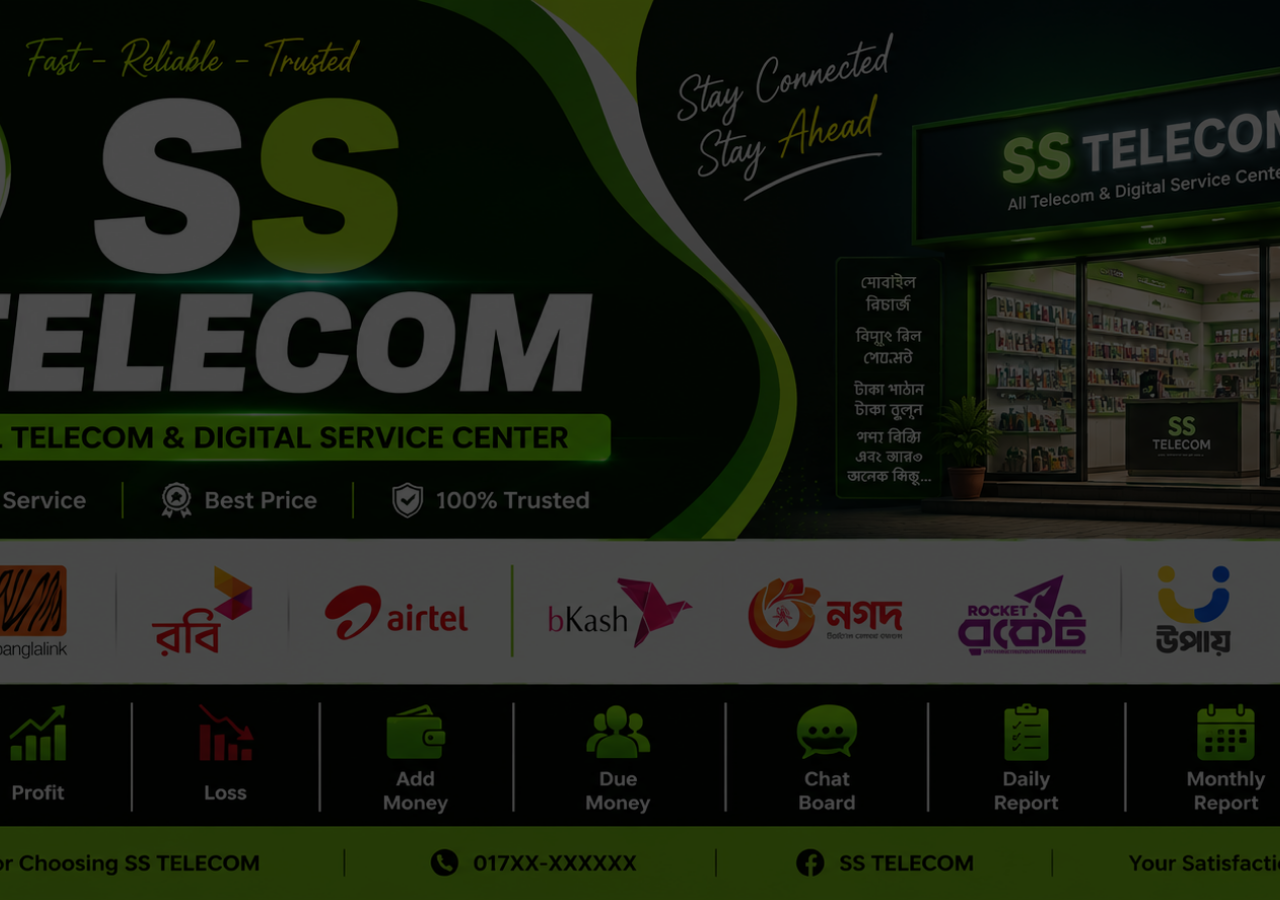
<file: login.html>
<!DOCTYPE html>
<html lang="en">

<head>

<meta charset="UTF-8">
<meta name="viewport" content="width=device-width,initial-scale=1.0">

<title>SS TELECOM | Login</title>

<link rel="stylesheet" href="css/style.css">

<style>

body{

margin:0;
padding:0;
font-family:Poppins,sans-serif;
background:url("assets/banner-jpg.png") center center/cover no-repeat;
height:100vh;
display:flex;
justify-content:center;
align-items:center;

}

body::before{

content:"";
position:fixed;
inset:0;
background:rgba(0,0,0,.70);

}

.login-box{

position:relative;
z-index:2;
width:90%;
max-width:400px;
padding:30px;
border-radius:20px;
background:rgba(255,255,255,.08);
backdrop-filter:blur(15px);
text-align:center;
border:1px solid rgba(255,255,255,.2);

}

.login-box img{

width:90px;
margin-bottom:15px;

}

.login-box h2{

color:#00ff80;
margin-bottom:20px;

}

input{

width:100%;
padding:15px;
margin:10px 0;
border:none;
outline:none;
border-radius:10px;
font-size:16px;

}

button{

width:100%;
padding:15px;
border:none;
border-radius:10px;
font-size:18px;
font-weight:bold;
cursor:pointer;
background:#00ff80;
color:#000;
margin-top:
</file>
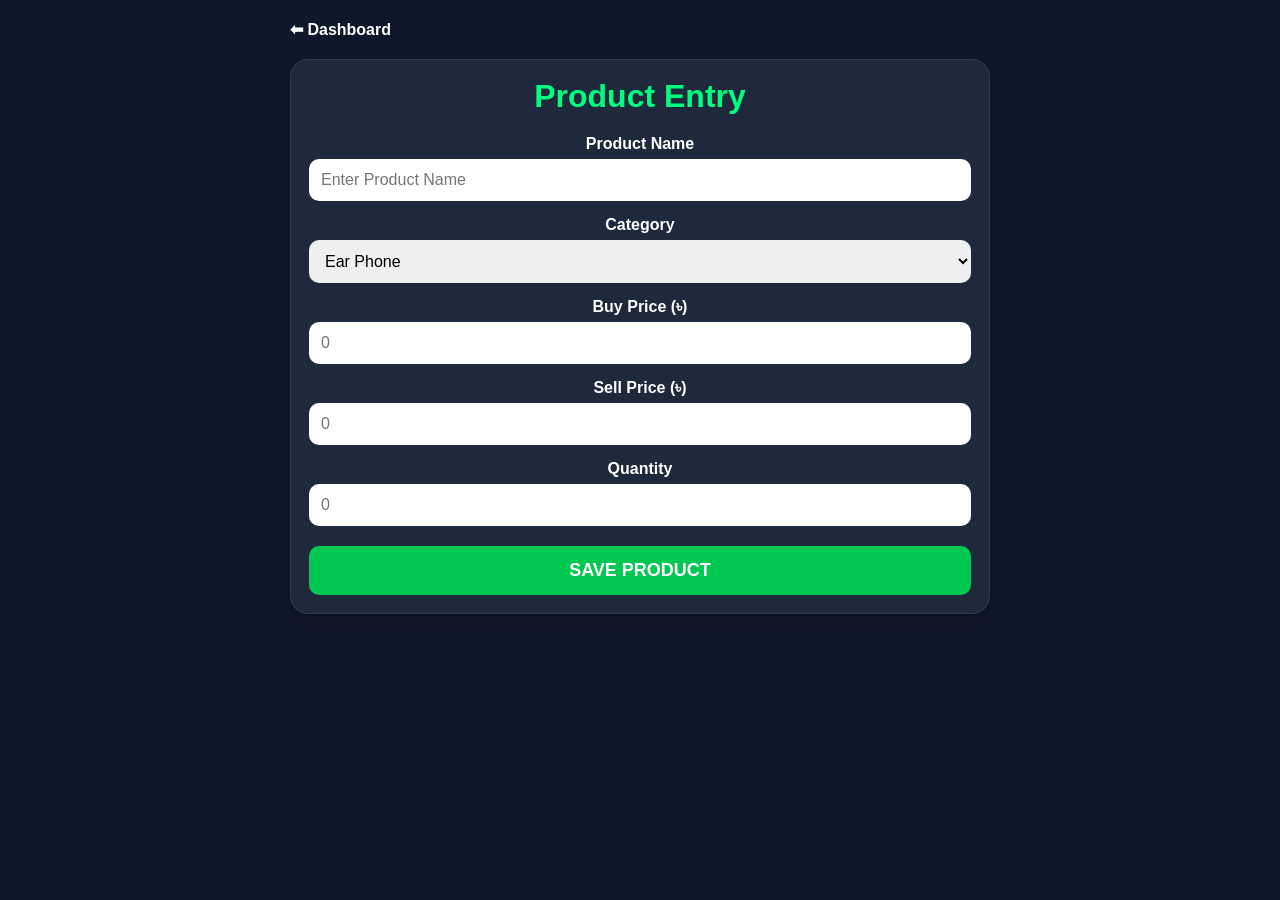
<file: pages/products.html>
<!DOCTYPE html>
<html lang="en">

<head>
<meta charset="UTF-8">
<meta name="viewport" content="width=device-width, initial-scale=1.0">

<title>SS TELECOM | Product Entry</title>

<link rel="stylesheet" href="../css/dashboard.css">

<style>

body{
    margin:0;
    padding:20px;
    background:#0f172a;
    font-family:Poppins,sans-serif;
    color:#fff;
}

.container{
    max-width:700px;
    margin:auto;
}
<hr style="margin:25px 0;border:1px solid #334155;">

<h2 style="text-align:center;color:#00ff80;">
Stock Summary
</h2>

<div style="display:flex;justify-content:space-between;gap:10px;flex-wrap:wrap;margin:20px 0;">

<div style="flex:1;min-width:150px;background:#0f172a;padding:15px;border-radius:10px;text-align:center;">
<h3 id="totalProducts">0</h3>
<p>Total Products</p>
</div>

<div style="flex:1;min-width:150px;background:#0f172a;padding:15px;border-radius:10px;text-align:center;">
<h3 id="totalQty">0</h3>
<p>Total Quantity</p>
</div>

</div>

<h2 style="text-align:center;color:#00ff80;margin-top:25px;">
Product List
</h2>

<div style="overflow-x:auto;">

<table style="width:100%;border-collapse:collapse;margin-top:15px;">

<thead>

<tr style="background:#00c853;color:#fff;">

<th style="padding:10px;">Product</th>
<th style="padding:10px;">Category</th>
<th style="padding:10px;">Buy</th>
<th style="padding:10px;">Sell</th>
<th style="padding:10px;">Qty</th>

</tr>

</thead>

<tbody id="productTable">

</tbody>

</table>

</div>

</div>

</div>

<script type="module" src="../js/products.js"></script>

</body>
</html>
.card{
    background:#1e293b;
    padding:20px;
    border-radius:15px;
    box-shadow:0 10px 25px rgba(0,0,0,.35);
}

h1{
    text-align:center;
    color:#00ff80;
    margin-bottom:20px;
}

.back{
    display:inline-block;
    margin-bottom:20px;
    color:#fff;
    text-decoration:none;
    font-weight:bold;
}

label{
    display:block;
    margin-top:15px;
    margin-bottom:6px;
    font-weight:bold;
}

input,
select{
    width:100%;
    padding:12px;
    border:none;
    border-radius:10px;
    font-size:16px;
    box-sizing:border-box;
}

button{
    width:100%;
    margin-top:20px;
    padding:14px;
    background:#00c853;
    color:#fff;
    border:none;
    border-radius:10px;
    font-size:18px;
    font-weight:bold;
    cursor:pointer;
}

button:hover{
    background:#00a844;
}

</style>

</head>

<body>

<div class="container">

<a href="../dashboard.html" class="back">⬅ Dashboard</a>

<div class="card">

<h1>Product Entry</h1>

<label>Product Name</label>

<input
type="text"
id="productName"
placeholder="Enter Product Name">

<label>Category</label>

<select id="category">

<option>Ear Phone</option>
<option>Charger</option>
<option>Bluetooth Speaker</option>
<option>USB Cable</option>
<option>LED Light</option>
<option>Other</option>

</select>

<label>Buy Price (৳)</label>

<input
type="number"
id="buyPrice"
placeholder="0">

<label>Sell Price (৳)</label>

<input
type="number"
id="sellPrice"
placeholder="0">

<label>Quantity</label>

<input
type="number"
id="quantity"
placeholder="0">

<button id="saveProduct">

SAVE PRODUCT

  </button>
</file>
<file: css/style.css>
/* ==========================
   SS TELECOM Login Style
========================== */

*{
    margin:0;
    padding:0;
    box-sizing:border-box;
    font-family:'Poppins',sans-serif;
}

body{
    background:linear-gradient(135deg,#0f172a,#1e293b);
    min-height:100vh;
    display:flex;
    justify-content:center;
    align-items:center;
    color:#fff;
}

.login-container{
    width:100%;
    display:flex;
    justify-content:center;
    align-items:center;
    padding:20px;
}

.login-box{
    width:100%;
    max-width:400px;
    background:#1e293b;
    padding:30px;
    border-radius:20px;
    box-shadow:0 10px 25px rgba(0,0,0,.35);
    text-align:center;
}

.login-logo{
    width:100px;
    height:100px;
    border-radius:50%;
    object-fit:cover;
    margin-bottom:15px;
    background:#fff;
}

.login-box h2{
    font-size:30px;
    margin-bottom:10px;
    color:#00ff80;
}

.login-box p{
    color:#ccc;
    margin-bottom:25px;
}

.input-box{
    margin-bottom:18px;
}

.input-box input{
    width:100%;
    padding:14px;
    border:none;
    outline:none;
    border-radius:10px;
    background:#334155;
    color:#fff;
    font-size:16px;
}

.input-box input::placeholder{
    color:#bbb;
}

.login-btn{
    width:100%;
    padding:14px;
    border:none;
    border-radius:10px;
    background:#00c853;
    color:#fff;
    font-size:18px;
    font-weight:bold;
    cursor:pointer;
    transition:.3s;
}

.login-btn:hover{
    background:#00a844;
}

#msg{
    margin-top:15px;
    color:#ff5252;
    font-size:14px;
}

@media(max-width:768px){

.login-box{
    padding:20px;
}

.login-logo{
    width:80px;
    height:80px;
}

.login-box h2{
    font-size:24px;
}

}
.login-container{
    display:none;
    width:100%;
    min-height:100vh;
    justify-content:center;
    align-items:center;
}
</file>
<file: css/dashboard.css>
*{
margin:0;
padding:0;
box-sizing:border-box;
font-family:'Poppins',sans-serif;
}

body{
background:#0f172a;
color:#fff;
}

/* Header */

.top-header{
display:flex;
justify-content:space-between;
align-items:center;
padding:15px 20px;
background:linear-gradient(135deg,#00c853,#009688);
box-shadow:0 5px 20px rgba(0,0,0,.35);
position:sticky;
top:0;
z-index:999;
}

.logo-area{
display:flex;
align-items:center;
gap:15px;
}

.shop-logo{
width:65px;
height:65px;
border-radius:50%;
background:#fff;
padding:5px;
object-fit:cover;
}

.logo-area h2{
font-size:24px;
font-weight:700;
}

.logo-area p{
font-size:13px;
opacity:.9;
}

.logout-btn{
padding:10px 18px;
background:#ff3d00;
border:none;
border-radius:10px;
color:#fff;
font-weight:600;
cursor:pointer;
}

/* Banner */

.hero{
width:95%;
margin:20px auto;
position:relative;
border-radius:20px;
overflow:hidden;
}

.banner{
width:100%;
height:220px;
object-fit:cover;
display:block;
}

.overlay{
position:absolute;
inset:0;
background:rgba(0,0,0,.45);
display:flex;
flex-direction:column;
justify-content:center;
align-items:center;
text-align:center;
padding:20px;
}

.overlay h1{
font-size:32px;
color:#00ff80;
text-shadow:0 0 15px #00ff80;
margin-bottom:10px;
}

.overlay p{
font-size:15px;
line-height:1.8;
}

/* Dashboard */

.dashboard{
width:95%;
margin:25px auto;
display:grid;
grid-template-columns:repeat(2,1fr);
gap:18px;
}

.card{
background:#1e293b;
border-radius:18px;
padding:18px;
text-decoration:none;
color:#fff;
text-align:center;
transition:.35s;
border:1px solid rgba(255,255,255,.08);
box-shadow:0 8px 20px rgba(0,0,0,.25);
}

.card:hover{
transform:translateY(-6px);
background:#00c853;
}

.card img{
width:60px;
height:60px;
object-fit:contain;
margin-bottom:12px;
}

.card h3{
font-size:18px;
margin-bottom:6px;
}

.card span{
font-size:13px;
color:#ddd;
}

/* Footer */

.dashboard-footer{
margin-top:30px;
background:#111827;
padding:30px 20px;
text-align:center;
}

.footer-logo{
width:70px;
height:70px;
border-radius:50%;
background:#fff;
padding:5px;
margin-bottom:10px;
}

.footer-box h2{
color:#00ff80;
margin-bottom:8px;
}

.footer-box p{
margin:6px 0;
color:#ccc;
}

.copyright{
margin-top:15px;
font-size:13px;
color:#888;
}

/* Mobile */

@media(max-width:768px){

.top-header{
flex-direction:column;
gap:15px;
}

.logo-area{
flex-direction:column;
}

.banner{
height:180px;
}

.overlay h1{
font-size:24px;
}

.dashboard{
grid-template-columns:repeat(2,1fr);
gap:12px;
}

.card{
padding:15px 10px;
}

.card img{
width:50px;
height:50px;
}

.card h3{
font-size:15px;
}

.card span{
font-size:11px;
}

.logout-btn{
width:100%;
}

}
/* ===========================
   Dashboard Summary Box
=========================== */

.summary{
    width:95%;
    margin:20px auto;
    display:grid;
    grid-template-columns:repeat(2,1fr);
    gap:15px;
}

.summary-card{
    background:linear-gradient(135deg,#00c853,#009688);
    border-radius:18px;
    padding:20px;
    text-align:center;
    color:#fff;
    box-shadow:0 10px 25px rgba(0,0,0,.35);
    transition:.3s;
}

.summary-card:hover{
    transform:translateY(-6px) scale(1.02);
}

.summary-card i{
    font-size:34px;
    margin-bottom:10px;
    color:#fff;
}

.summary-card h4{
    font-size:15px;
    margin-bottom:8px;
    font-weight:600;
}

.summary-card h2{
    font-size:28px;
    font-weight:800;
}

@media(max-width:768px){

.summary{
    grid-template-columns:repeat(2,1fr);
    gap:12px;
}

.summary-card{
    padding:16px;
}

.summary-card h2{
    font-size:22px;
}

.summary-card i{
    font-size:28px;
}

}
</file>
